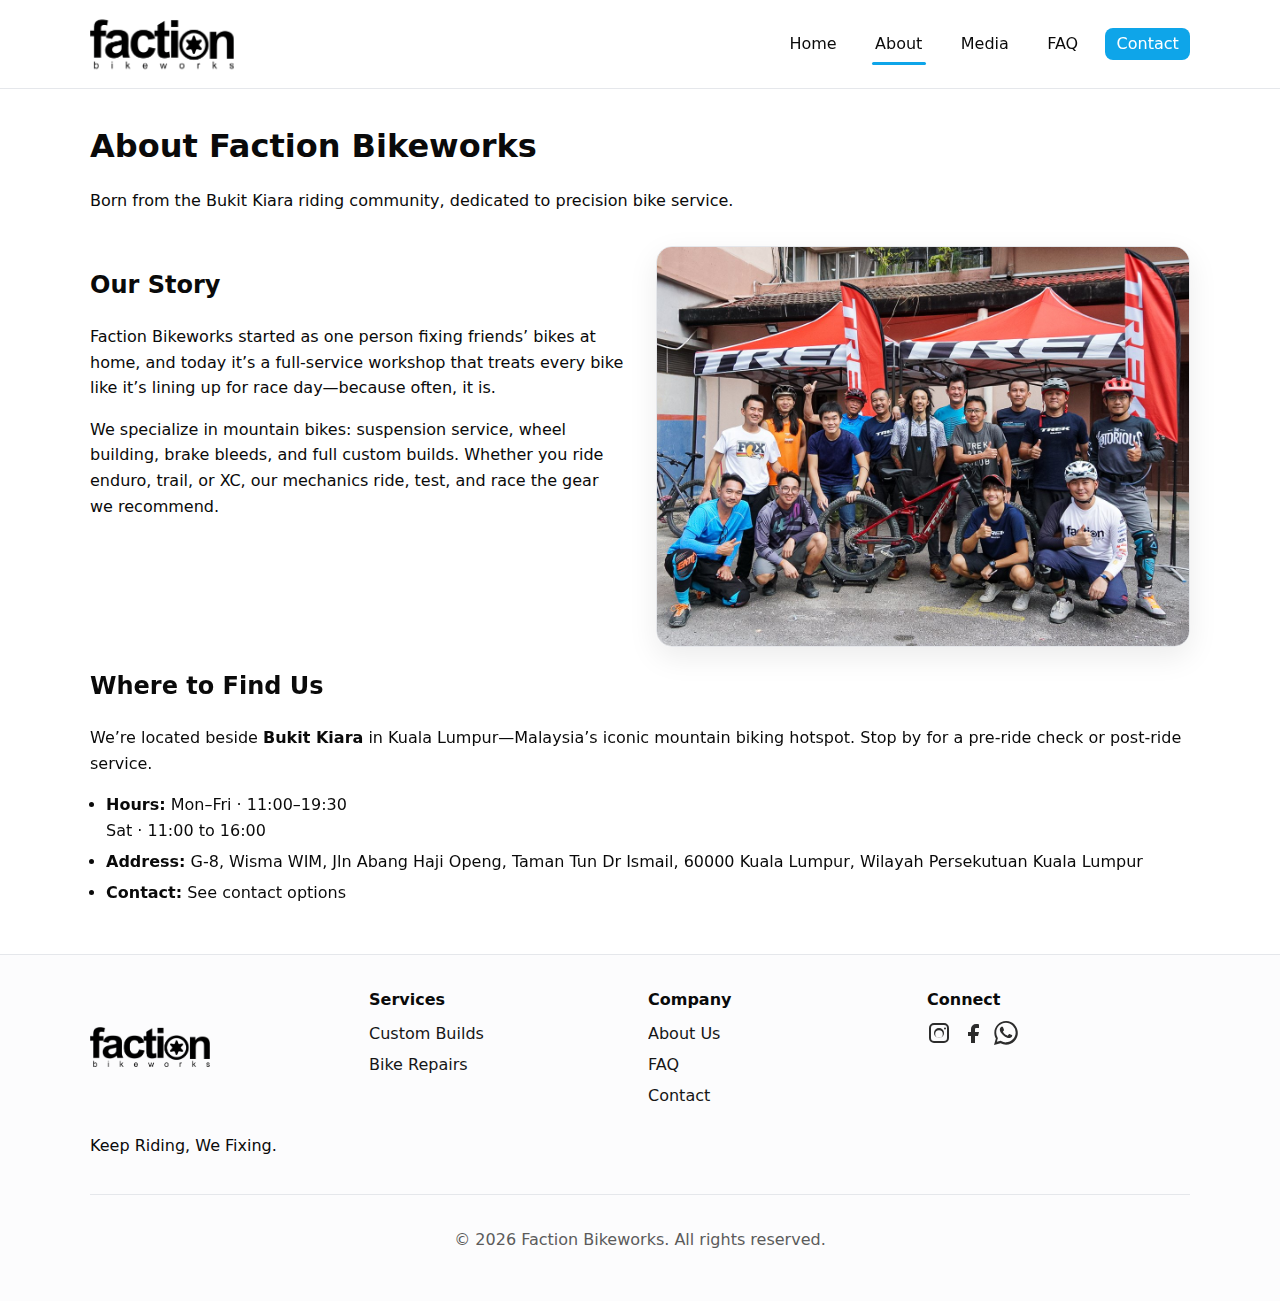
<file: about.html>
<!DOCTYPE html>
<html lang="en">
<head>
    <meta charset="utf-8">
    <meta name="viewport" content="width=device-width, initial-scale=1">
    <title>About | Faction Bikeworks</title>
    <meta name="description" content="About Faction Bikeworks in Bukit Kiara, Kuala Lumpur. Our story, values, and rider-first service philosophy.">
    <link rel="canonical" href="/about.html">
    <link rel="stylesheet" href="assets/css/style.css">
    <link rel="icon" href="faction_logo_tab.png" type="image/png">
</head>
<body>
    <a class="skip-link" href="#main">Skip to content</a>
    <header class="site-header">
        <div class="container nav">
            <a class="brand" href="index.html" aria-label="Faction Bikeworks">
                <img class="logo light-only" src="faction_logo_dark.png" alt="">
                <img class="logo dark-only" src="faction_logo_light.png" alt="">
            </a>
            <nav aria-label="Primary navigation">
                <button class="nav-toggle" aria-expanded="false" aria-controls="nav-menu">Menu</button>
                <ul id="nav-menu" class="nav-menu">
                    <li><a href="index.html">Home</a></li>
                    <li><a class="active" href="about.html">About</a></li>
                    <li><a href="gallery.html">Media</a></li>
                    <li><a href="faq.html">FAQ</a></li>
                    <li><a class="cta" href="contact.html">Contact</a></li>
                </ul>
            </nav>
        </div>
    </header>

    <main id="main" class="container">
        <section class="page-hero reveal">
            <h1>About Faction Bikeworks</h1>
            <p>Born from the Bukit Kiara riding community, dedicated to precision bike service.</p>
        </section>

        <section class="grid-2 gap-xl reveal">
            <div>
                <h2>Our Story</h2>
                <p></p>Faction Bikeworks started as one person fixing friends’ bikes at home, and today it’s a full‑service workshop that treats every bike like it’s lining up for race day—because often, it is.</p>
                <p>We specialize in mountain bikes: suspension service, wheel building, brake bleeds, and full custom builds. Whether you ride enduro, trail, or XC, our mechanics ride, test, and race the gear we recommend.</p>
            </div>
            <div class="card glass">
                <img src="images/image1.jpg" alt="Mechanic tuning a mountain bike drivetrain">
            </div>
        </section>

        <section class="reveal">
            <h2>Where to Find Us</h2>
            <p>We’re located beside <strong>Bukit Kiara</strong> in Kuala Lumpur—Malaysia’s iconic mountain biking hotspot. Stop by for a pre-ride check or post-ride service.</p>
            <ul class="info-list">
                <li><strong>Hours:</strong> Mon–Fri · 11:00–19:30<br>Sat · 11:00 to 16:00</li>
                <li><strong>Address:</strong> G-8, Wisma WIM, Jln Abang Haji Openg, Taman Tun Dr Ismail, 60000 Kuala Lumpur, Wilayah Persekutuan Kuala Lumpur</li>
                <li><strong>Contact:</strong> <a href="contact.html">See contact options</a></li>
            </ul>
        </section>
    </main>

    <footer class="footer">
        <div class="container">
            <div class="footer-content">
                <div class="footer-brand">
                    <img src="faction_logo_dark.png" alt="Faction Bikeworks Logo" class="footer-logo light-only">
                    <img src="faction_logo_light.png" alt="Faction Bikeworks Logo" class="footer-logo dark-only">
                    <p>Keep Riding, We Fixing.</p>
                </div>
                <div class="footer-section">
                    <h4>Services</h4>
                    <ul>
                        <li><a href="contact.html#booking">Custom Builds</a></li>
                        <li><a href="contact.html#booking">Bike Repairs</a></li>
                    </ul>
                </div>
                <div class="footer-section">
                    <h4>Company</h4>
                    <ul>
                        <li><a href="about.html">About Us</a></li>
                        <li><a href="faq.html">FAQ</a></li>
                        <li><a href="contact.html">Contact</a></li>
                    </ul>
                </div>
                <div class="footer-section">
                    <h4>Connect</h4>
                    <div class="footer-social">
                        <a aria-label="Instagram" href="https://www.instagram.com/faction.my" target="_blank" rel="noopener" class="icon">
                            <svg viewBox="0 0 24 24" aria-hidden="true"><path d="M7 2h10a5 5 0 0 1 5 5v10a5 5 0 0 1-5 5H7a5 5 0 0 1-5-5V7a5 5 0 0 1 5-5zm0 2a3 3 0 0 0-3 3v10a3 3 0 0 0 3 3h10a3 3 0 0 0 3-3V7a3 3 0 0 0-3-3H7zm5 3a5 5 0 1 1 0 10 5 5 0 0 1 0-10zm0 2.2A2.8 2.8 0 1 0 12 16.8 2.8 2.8 0 0 0 12 9.2zM18 6.5a1 1 0 1 1 0 2 1 1 0 0 1 0-2z"/></svg>
                        </a>
                        <a aria-label="Facebook" href="https://www.facebook.com/faction.my/" target="_blank" rel="noopener" class="icon">
                            <svg viewBox="0 0 24 24" aria-hidden="true"><path d="M13 3h4a1 1 0 0 1 1 1v3h-3a1 1 0 0 0-1 1v3h4l-1 4h-3v7h-4v-7H7v-4h3V8a5 5 0 0 1 5-5z"/></svg>
                        </a>
                        <a aria-label="WhatsApp" href="http://wa.me/601133321767" target="_blank" rel="noopener" class="icon">
                            <svg viewBox="0 0 24 24" aria-hidden="true"><path d="M20.52 3.48A11.74 11.74 0 0 0 12.06 0C5.55 0 .33 5.22.33 11.73c0 2.07.54 4.08 1.56 5.87L0 24l6.58-1.72a11.7 11.7 0 0 0 5.48 1.4h.01c6.51 0 11.73-5.22 11.73-11.73 0-3.14-1.22-6.09-3.28-8.15zM12.06 21.4h-.01a9.7 9.7 0 0 1-4.95-1.36l-.35-.2-3.9 1.02 1.04-3.8-.22-.39a9.74 9.74 0 0 1-1.46-5.14c0-5.36 4.36-9.72 9.73-9.72 2.6 0 5.04 1.02 6.87 2.86a9.64 9.64 0 0 1 2.85 6.86c0 5.36-4.36 9.72-9.7 9.72zm5.61-7.29c-.31-.16-1.83-.9-2.12-1-.28-.1-.49-.16-.7.16-.2.31-.8 1-.98 1.2-.18.2-.36.22-.67.08-.31-.16-1.3-.48-2.47-1.53-.9-.8-1.5-1.8-1.68-2.1-.18-.31-.02-.48.13-.64.14-.14.31-.36.47-.54.16-.18.2-.31.31-.52.1-.2.05-.39-.02-.54-.08-.16-.7-1.68-.96-2.31-.25-.6-.5-.52-.7-.53h-.6c-.2 0-.52.08-.8.39-.28.31-1.05 1.02-1.05 2.48s1.08 2.87 1.23 3.07c.16.2 2.13 3.23 5.16 4.52.72.31 1.28.5 1.72.64.72.23 1.38.2 1.9.12.58-.09 1.83-.75 2.1-1.48.26-.73.26-1.35.18-1.48-.08-.13-.28-.2-.59-.36z"/></svg>
                        </a>
                    </div>
                </div>
            </div>
            <div class="footer-bottom">
                <p>© <span id="year"></span> Faction Bikeworks. All rights reserved.</p>
            </div>
        </div>
    </footer>

    <button class="back-to-top" id="backToTop" aria-label="Back to top">↑</button>
    <script src="assets/js/main.js" defer></script>
    
</body>
</html>
</file>
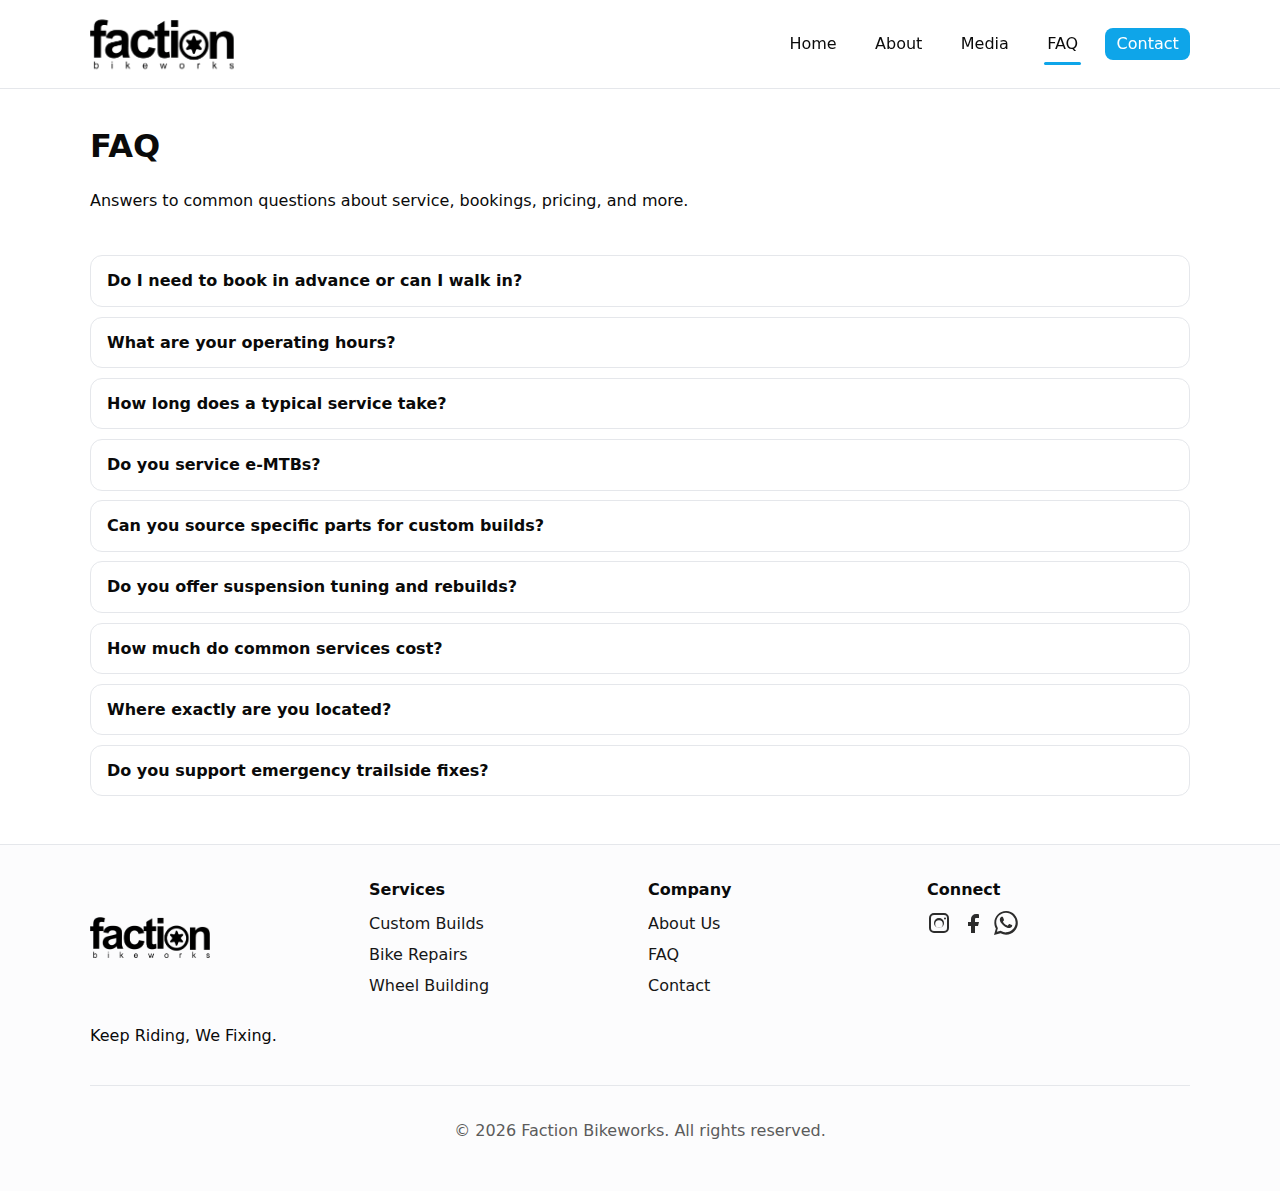
<file: faq.html>
<!DOCTYPE html>
<html lang="en">
<head>
    <meta charset="utf-8">
    <meta name="viewport" content="width=device-width, initial-scale=1">
    <title>FAQ | Faction Bikeworks</title>
    <meta name="description" content="Frequently asked questions about Faction Bikeworks services, bookings, pricing, and location.">
    <link rel="canonical" href="/faq.html">
    <link rel="stylesheet" href="assets/css/style.css">
    <link rel="icon" href="faction_logo_tab.png" type="image/png">
</head>
<body>
    <a class="skip-link" href="#main">Skip to content</a>
    <header class="site-header">
        <div class="container nav">
            <a class="brand" href="index.html" aria-label="Faction Bikeworks">
                <img class="logo light-only" src="faction_logo_dark.png" alt="">
                <img class="logo dark-only" src="faction_logo_light.png" alt="">
            </a>
            <nav aria-label="Primary navigation">
                <button class="nav-toggle" aria-expanded="false" aria-controls="nav-menu">Menu</button>
                <ul id="nav-menu" class="nav-menu">
                    <li><a href="index.html">Home</a></li>
                    <li><a href="about.html">About</a></li>
                    <li><a href="gallery.html">Media</a></li>
                    <li><a class="active" href="faq.html">FAQ</a></li>
                    <li><a class="cta" href="contact.html">Contact</a></li>
                </ul>
            </nav>
        </div>
    </header>

    <main id="main" class="container">
        <section class="page-hero reveal">
            <h1>FAQ</h1>
            <p>Answers to common questions about service, bookings, pricing, and more.</p>
        </section>

        <section class="faq reveal">
            <details>
                <summary>Do I need to book in advance or can I walk in?</summary>
                <div class="answer">
                    <p>Give us a call or just drop by! While walk-ins are cool, booking ahead speeds things up.</p>
                </div>
            </details>
            <details>
                <summary>What are your operating hours?</summary>
                <div class="answer">
                    <p>We’re open Monday to Saturday, 11:00–19:30. Closed on Sunday.</p>
                </div>
            </details>
            <details>
                <summary>How long does a typical service take?</summary>
                <div class="answer">
                    <p>Same-day service is available for minor tuning and repairs; for major services, completion times depend on availability and parts, and the mechanic will inform the customer accordingly.</p>
                </div>
            </details>
            <details>
                <summary>Do you service e-MTBs?</summary>
                <div class="answer">
                    <p>Yes. We handle drivetrain, brakes, suspension, and wheels for e-MTBs. For motor or battery issues, we’ll coordinate with the brand’s authorized service center.</p>
                </div>
            </details>
            <details>
                <summary>Can you source specific parts for custom builds?</summary>
                <div class="answer">
                    <p>Absolutely. Share your goals and budget, and we’ll recommend and source compatible components—from frames and forks to drivetrains and wheels.</p>
                </div>
            </details>
            <details>
                <summary>Do you offer suspension tuning and rebuilds?</summary>
                <div class="answer">
                    <p>We perform air can and lowers service for forks and shocks using OEM seals and fluids, and can also tune sag, rebound, and compression for your weight and terrain; for full rebuilds, we send the components to the respective authorized service centers.</p>
                </div>
            </details>
            <details>
                <summary>How much do common services cost?</summary>
                <div class="answer">
                    <p>Pricing varies depending on the bike and parts, with the mechanic informing the customer and notifying them in advance if extra parts are needed.</p>
                </div>
            </details>
            <details>
                <summary>Where exactly are you located?</summary>
                <div class="answer">
                    <p>We’re beside the Bukit Kiara trail network in Kuala Lumpur. See the embedded map on the <a href="contact.html">Contact</a> page for directions.</p>
                </div>
            </details>
            <details>
                <summary>Do you support emergency trailside fixes?</summary>
                <div class="answer">
                    <p>Yes—drop in during operating hours and we’ll do our best to get you rolling quickly with safety-first checks.</p>
                </div>
            </details>
        </section>
    </main>

    <footer class="footer">
        <div class="container">
            <div class="footer-content">
                <div class="footer-brand">
                    <img src="faction_logo_dark.png" alt="Faction Bikeworks Logo" class="footer-logo light-only">
                    <img src="faction_logo_light.png" alt="Faction Bikeworks Logo" class="footer-logo dark-only">
                    <p>Keep Riding, We Fixing.</p>
                </div>
                <div class="footer-section">
                    <h4>Services</h4>
                    <ul>
                        <li><a href="contact.html#booking">Custom Builds</a></li>
                        <li><a href="contact.html#booking">Bike Repairs</a></li>
                        <li><a href="contact.html#booking">Wheel Building</a></li>
                    </ul>
                </div>
                <div class="footer-section">
                    <h4>Company</h4>
                    <ul>
                        <li><a href="about.html">About Us</a></li>
                        <li><a href="faq.html">FAQ</a></li>
                        <li><a href="contact.html">Contact</a></li>
                    </ul>
                </div>
                <div class="footer-section">
                    <h4>Connect</h4>
                    <div class="footer-social">
                        <a aria-label="Instagram" href="https://www.instagram.com/faction.my" target="_blank" rel="noopener" class="icon">
                            <svg viewBox="0 0 24 24" aria-hidden="true"><path d="M7 2h10a5 5 0 0 1 5 5v10a5 5 0 0 1-5 5H7a5 5 0 0 1-5-5V7a5 5 0 0 1 5-5zm0 2a3 3 0 0 0-3 3v10a3 3 0 0 0 3 3h10a3 3 0 0 0 3-3V7a3 3 0 0 0-3-3H7zm5 3a5 5 0 1 1 0 10 5 5 0 0 1 0-10zm0 2.2A2.8 2.8 0 1 0 12 16.8 2.8 2.8 0 0 0 12 9.2zM18 6.5a1 1 0 1 1 0 2 1 1 0 0 1 0-2z"/></svg>
                        </a>
                        <a aria-label="Facebook" href="https://www.facebook.com/faction.my/" target="_blank" rel="noopener" class="icon">
                            <svg viewBox="0 0 24 24" aria-hidden="true"><path d="M13 3h4a1 1 0 0 1 1 1v3h-3a1 1 0 0 0-1 1v3h4l-1 4h-3v7h-4v-7H7v-4h3V8a5 5 0 0 1 5-5z"/></svg>
                        </a>
                        <a aria-label="WhatsApp" href="http://wa.me/601133321767" target="_blank" rel="noopener" class="icon">
                            <svg viewBox="0 0 24 24" aria-hidden="true"><path d="M20.52 3.48A11.74 11.74 0 0 0 12.06 0C5.55 0 .33 5.22.33 11.73c0 2.07.54 4.08 1.56 5.87L0 24l6.58-1.72a11.7 11.7 0 0 0 5.48 1.4h.01c6.51 0 11.73-5.22 11.73-11.73 0-3.14-1.22-6.09-3.28-8.15zM12.06 21.4h-.01a9.7 9.7 0 0 1-4.95-1.36l-.35-.2-3.9 1.02 1.04-3.8-.22-.39a9.74 9.74 0 0 1-1.46-5.14c0-5.36 4.36-9.72 9.73-9.72 2.6 0 5.04 1.02 6.87 2.86a9.64 9.64 0 0 1 2.85 6.86c0 5.36-4.36 9.72-9.7 9.72zm5.61-7.29c-.31-.16-1.83-.9-2.12-1-.28-.1-.49-.16-.7.16-.2.31-.8 1-.98 1.2-.18.2-.36.22-.67.08-.31-.16-1.3-.48-2.47-1.53-.9-.8-1.5-1.8-1.68-2.1-.18-.31-.02-.48.13-.64.14-.14.31-.36.47-.54.16-.18.2-.31.31-.52.1-.2.05-.39-.02-.54-.08-.16-.7-1.68-.96-2.31-.25-.6-.5-.52-.7-.53h-.6c-.2 0-.52.08-.8.39-.28.31-1.05 1.02-1.05 2.48s1.08 2.87 1.23 3.07c.16.2 2.13 3.23 5.16 4.52.72.31 1.28.5 1.72.64.72.23 1.38.2 1.9.12.58-.09 1.83-.75 2.1-1.48.26-.73.26-1.35.18-1.48-.08-.13-.28-.2-.59-.36z"/></svg>
                        </a>
                    </div>
                </div>
            </div>
            <div class="footer-bottom">
                <p>© <span id="year"></span> Faction Bikeworks. All rights reserved.</p>
            </div>
        </div>
    </footer>

    <button class="back-to-top" id="backToTop" aria-label="Back to top">↑</button>

    <script src="assets/js/main.js" defer></script>
    
</body>
</html>
</file>
<file: assets/css/style.css>
/* Base: CSS variables with system theme */
:root {
  --bg: #ffffff;
  --text: #0a0a0a;
  --muted: #5b5b5b;
  --brand: #0ea5e9; /* sky-500 */
  --brand-ink: #0b78a6;
  --surface: #f6f7f9;
  --card: #ffffff;
  --border: #e5e7eb;
  --shadow: 0 10px 30px rgba(0,0,0,.08);
}
@media (prefers-color-scheme: dark) {
  :root {
    --bg: #0b0d10;
    --text: #e8eaed;
    --muted: #98a2b3;
    --brand: #38bdf8;
    --brand-ink: #0ea5e9;
    --surface: #0f141a;
    --card: #11161c;
    --border: #1f2937;
    --shadow: 0 10px 30px rgba(0,0,0,.4);
  }
}

/* Resets */
* { box-sizing: border-box; }
html, body { height: 100%; }
body {
  margin: 0;
  font-family: ui-sans-serif, system-ui, -apple-system, Segoe UI, Roboto, "Helvetica Neue", Arial, "Apple Color Emoji", "Segoe UI Emoji";
  background: var(--bg);
  color: var(--text);
  line-height: 1.6;
  -webkit-font-smoothing: antialiased;
  text-rendering: optimizeLegibility;
}
img { max-width: 100%; height: auto; display: block; }
a { color: inherit; text-decoration: none; }

.container { width: min(1100px, 90%); margin: 0 auto; }
.skip-link { position: absolute; left: -9999px; }
.skip-link:focus { left: 1rem; top: 1rem; background: var(--brand); color: #fff; padding: .5rem .75rem; border-radius: .5rem; }

/* Header */
.site-header { position: sticky; top: 0; z-index: 50; background: color-mix(in oklab, var(--bg) 92%, transparent); backdrop-filter: blur(8px); border-bottom: 1px solid var(--border); }
.nav { display: flex; align-items: center; justify-content: space-between; padding: .75rem 0; position: relative; }
.brand { display: inline-flex; align-items: center; gap: .5rem; font-weight: 700; }
.brand.small span { font-size: .95rem; }
.logo { width: 36px; height: 36px; object-fit: contain; }
/* Larger logos in header and footer for better brand presence */
.site-header .logo { width: 56px; height: 56px; transform: scale(2.25); transform-origin: left center; }
@media (min-width: 900px) { .site-header .logo { width: 64px; height: 64px; transform: scale(2.25); } }
.site-footer .logo { width: 96px; height: 96px; }
.site-footer .brand { padding: 0; margin: 0; line-height: 0; gap: 0; }
.dark-only { display: none; }
@media (prefers-color-scheme: dark) { .light-only { display: none; } .dark-only { display: inline-block; } }

.nav-menu { display: flex; align-items: center; gap: 1rem; list-style: none; margin: 0; padding: 0; position: relative; }
.nav-menu a { position: relative; padding: .4rem .7rem; border-radius: .5rem; }
.nav-menu a:hover { background: var(--surface); }
/* Blue underline for active page */
.nav-menu a.active::after { content: ""; position: absolute; left: .5rem; right: .5rem; bottom: -8px; height: 3px; border-radius: 3px; background: var(--brand); display: none; }
/* Moving underline */
.nav-underline { position: absolute; bottom: -8px; height: 3px; border-radius: 3px; background: var(--brand); transition: left .18s ease, width .18s ease; pointer-events: none; z-index: 2; }
@media (max-width: 760px) { .nav-underline { display: none; } }
.nav-menu .cta { background: var(--brand); color: #fff; }
.nav-menu .cta:hover { background: var(--brand-ink); }

.nav-toggle { display: none; }
@media (max-width: 760px) {
  .nav-toggle { display: inline-flex; align-items: center; gap: .5rem; padding: .5rem .75rem; border: 1px solid var(--border); border-radius: .5rem; background: var(--card); }
  .nav-menu { position: absolute; right: 5%; top: 64px; flex-direction: column; background: var(--card); border: 1px solid var(--border); padding: .75rem; border-radius: .75rem; box-shadow: var(--shadow); display: none; }
  .nav-menu.open { display: flex; }
}

/* Hero */
.hero { position: relative; overflow: hidden; background: var(--bg); min-height: 100vh; display: grid; align-items: center; }
.hero-bg { position: absolute; inset: 0; }
.hero-bg img { position: absolute; inset: 0; width: 100%; height: 100%; object-fit: cover; transform: scale(1.03); filter: saturate(1.05) contrast(1.05); }
.hero-overlay { position: absolute; inset: 0; background: linear-gradient(to bottom, rgba(0,0,0,.6), rgba(0,0,0,.35)); }
.hero-inner { position: relative; display: grid; place-items: center; padding: 6rem 0 6rem; text-align: center; }
.hero-copy { max-width: 800px; }
.hero-copy h1 { color: #fff; text-shadow: 0 2px 18px rgba(0,0,0,.35); font-size: clamp(2.2rem, 1.6rem + 3vw, 3.4rem); line-height: 1.05; margin: 0 0 1rem 0; letter-spacing: -0.02em; }
.hero-copy p { color: #fff; opacity: 1; text-shadow: 0 2px 12px rgba(0,0,0,.35); font-size: clamp(1rem, .9rem + .5vw, 1.2rem); }
.hero-actions { display: flex; justify-content: center; flex-wrap: wrap; gap: .8rem; margin-top: 1.25rem; }
.button { display: inline-block; padding: .7rem 1rem; border-radius: .65rem; border: 1px solid var(--border); background: var(--card); position: relative; overflow: hidden; transition: transform .15s ease, box-shadow .2s ease, background .2s ease, border-color .2s ease; }
.button.primary { background: var(--brand); border-color: var(--brand); color: #fff; }
.button.ghost { background: transparent; }
.button:hover { transform: translateY(-2px); box-shadow: 0 8px 20px rgba(0,0,0,.12); }
.button:active { transform: translateY(0); box-shadow: 0 4px 10px rgba(0,0,0,.08); }
.button:focus-visible { outline: 3px solid color-mix(in oklab, var(--brand) 50%, transparent); outline-offset: 2px; }
/* Stronger styling within hero */
.hero .button:hover { box-shadow: 0 10px 24px rgba(0,0,0,.22); }

/* Ripple effect */
.button .ripple { position: absolute; border-radius: 50%; transform: scale(0); animation: ripple .6s ease-out; background: rgba(255,255,255,.5); pointer-events: none; mix-blend-mode: overlay; }
@keyframes ripple { to { transform: scale(6); opacity: 0; } }

.card { border: 1px solid var(--border); border-radius: 1rem; overflow: hidden; background: var(--card); box-shadow: var(--shadow); }
.glass { background: linear-gradient(180deg, color-mix(in oklab, var(--card) 80%, transparent) 0%, transparent 100%); backdrop-filter: blur(6px); }
/* removed hero-bg after switching to full-bleed background */

@media (max-width: 960px) { .hero-inner { padding: 5rem 0 4rem; } }

/* Sections */
.features { padding: 2rem 0 3rem; }
.grid-3 { display: grid; grid-template-columns: repeat(3, 1fr); gap: 1rem; }
.grid-2 { display: grid; grid-template-columns: repeat(2, 1fr); gap: 1rem; }
.gap-xl { gap: 2rem; }
.feature-card { border: 1px solid var(--border); border-radius: .75rem; background: var(--card); overflow: hidden; box-shadow: var(--shadow); }
.feature-media { width: 100%; height: 180px; overflow: hidden; background: var(--surface); }
.feature-media img { width: 100%; height: 100%; object-fit: cover; display: block; }
.feature-content { padding: 1rem; }

@media (max-width: 900px) { .grid-3 { grid-template-columns: 1fr; } .grid-2 { grid-template-columns: 1fr; } }

.cta-section { background: linear-gradient(180deg, color-mix(in oklab, var(--brand) 10%, transparent), transparent); padding: 2.5rem 0; }
.cta-inner { display: grid; gap: .5rem; place-items: center; text-align: center; }

/* Footer */
.site-footer { border-top: 1px solid var(--border); margin-top: 3rem; padding: 2rem 0; }
.footer-grid { display: grid; grid-template-columns: 2fr 1fr 1fr; gap: 1rem; }
.social { display: flex; gap: .75rem; }
.social.large .icon svg { width: 32px; height: 32px; }
.icon svg { width: 24px; height: 24px; fill: currentColor; opacity: .9; }
.icon:hover { color: var(--brand); }
.muted { color: var(--muted); }
.small { font-size: .9rem; }

/* Page hero */
.page-hero { padding: 2rem 0 1rem; }
.page-hero h1 { margin: 0 0 .25rem 0; }

/* FAQ */
.faq details { border: 1px solid var(--border); border-radius: .75rem; background: var(--card); padding: .75rem 1rem; margin: .6rem 0; }
.faq summary { cursor: pointer; font-weight: 700; list-style: none; }
.faq summary::-webkit-details-marker { display: none; }
.faq .answer { color: var(--muted); margin-top: .5rem; }

/* Info */
.info-list { padding-left: 1rem; }
.info-list li { margin: .35rem 0; }

/* Forms */
.contact-form { display: grid; gap: .8rem; }
.field { display: grid; gap: .25rem; }
label { font-weight: 600; }
input, textarea { font: inherit; color: inherit; background: var(--card); border: 1px solid var(--border); border-radius: .6rem; padding: .6rem .7rem; }
input:focus, textarea:focus { outline: 2px solid color-mix(in oklab, var(--brand) 50%, transparent); outline-offset: 2px; }
.error { color: #ef4444; font-size: .85rem; min-height: 1.2em; }

/* Gallery */
.gallery-grid { display: grid; grid-template-columns: repeat(3, 1fr); gap: .75rem; }
.gallery-item { border-radius: .75rem; overflow: clip; border: 1px solid var(--border); background: var(--card); box-shadow: var(--shadow); }
.gallery-item img { width: 100%; height: 260px; object-fit: cover; transition: transform .4s ease; }
.gallery-item:hover img { transform: scale(1.04); }
.gallery-item figcaption { padding: .5rem .75rem; color: var(--muted); }
@media (max-width: 960px) { .gallery-grid { grid-template-columns: 1fr 1fr; } }
@media (max-width: 640px) { .gallery-grid { grid-template-columns: 1fr; } }

.lightbox { position: fixed; inset: 0; background: color-mix(in oklab, #000 65%, transparent); display: grid; place-items: center; padding: 2rem; z-index: 9999; }
.lightbox[hidden] { display: none !important; }
.lightbox img { max-width: min(1100px, 95vw); max-height: 80vh; border-radius: .75rem; }
.lightbox-close { position: fixed; top: 1rem; right: 1rem; font-size: 2rem; line-height: 1; background: var(--card); border: 1px solid var(--border); border-radius: .5rem; padding: .25rem .5rem; }

/* Reveal on scroll */
.reveal { opacity: 0; transform: translateY(12px); transition: opacity .6s ease, transform .6s ease; }
.reveal.visible { opacity: 1; transform: translateY(0); }

/* New Footer */
.footer { border-top: 1px solid var(--border); margin-top: 3rem; padding: 2rem 0; background: color-mix(in oklab, var(--surface) 35%, transparent); }
.footer-content { display: grid; grid-template-columns: repeat(4, 1fr); gap: 1rem; align-items: start; }
.footer-brand { display: grid; gap: .6rem; }
.footer-logo { width: 120px; height: 120px; object-fit: contain; }
.footer-section h4 { margin: 0 0 .5rem 0; }
.footer-section ul { list-style: none; padding: 0; margin: 0; display: grid; gap: .35rem; }
.footer-section a { color: inherit; opacity: .95; }
.footer-section a:hover { color: var(--brand); }
.footer-social { display: flex; gap: .6rem; }
.footer-bottom { border-top: 1px solid var(--border); margin-top: 1.25rem; padding-top: 1rem; text-align: center; color: var(--muted); }
@media (max-width: 900px) { .footer-content { grid-template-columns: 1fr 1fr; } .footer-logo { width: 96px; height: 96px; } }
@media (max-width: 600px) { .footer-content { grid-template-columns: 1fr; } }

/* Back to Top */
.back-to-top { position: fixed; right: 1rem; bottom: 1rem; width: 44px; height: 44px; border-radius: 999px; border: 1px solid var(--border); background: var(--card); color: inherit; box-shadow: var(--shadow); display: none; align-items: center; justify-content: center; font-size: 1.1rem; z-index: 500; }
.back-to-top.show { display: inline-flex; }
.back-to-top:hover { background: var(--surface); }

/* Revamped Home Sections */
.section-title { text-align: center; margin: 0 0 .4rem 0; font-size: clamp(1.6rem, 1.2rem + 2vw, 2.2rem); }
.section-subtitle { text-align: center; color: var(--muted); margin: 0 auto 1.2rem auto; max-width: 720px; }

.services { padding: 2rem 0 2.5rem; }
.services-grid { display: grid; grid-template-columns: repeat(3, 1fr); gap: 1rem; align-items: stretch; }
.service-card { border: 1px solid var(--border); border-radius: .75rem; overflow: hidden; background: var(--card); box-shadow: var(--shadow); display: flex; flex-direction: column; height: 100%; }
.service-media img { width: 100%; height: 200px; object-fit: cover; display: block; }
.service-content { padding: 1rem; display: flex; flex-direction: column; gap: .4rem; flex: 1; }
.service-link { color: var(--brand); font-weight: 600; margin-top: auto; }
.service-link:hover { color: var(--brand-ink); }
@media (max-width: 900px) { .services-grid { grid-template-columns: 1fr; } .service-media img { height: 180px; } }

.stats { padding: 1.5rem 0; background: linear-gradient(180deg, color-mix(in oklab, var(--brand) 8%, transparent), transparent); }
.stats-grid { display: grid; grid-template-columns: repeat(4, 1fr); gap: .75rem; }
.stat { border: 1px solid var(--border); border-radius: .75rem; background: var(--card); padding: 1rem; text-align: center; }
.stat-number { display: block; font-size: clamp(1.4rem, 1rem + 2vw, 2rem); font-weight: 800; }
.stat-label { display: block; color: var(--muted); }
@media (max-width: 900px) { .stats-grid { grid-template-columns: 1fr 1fr; } }
@media (max-width: 600px) { .stats-grid { grid-template-columns: 1fr; } }

.process { padding: 2rem 0; }
.process-steps { display: grid; grid-template-columns: repeat(3, 1fr); gap: 1rem; }
.step { border: 1px solid var(--border); border-radius: .75rem; background: var(--card); padding: 1rem; }
.step-num { width: 36px; height: 36px; border-radius: 999px; display: grid; place-items: center; background: var(--brand); color: #fff; font-weight: 800; margin-bottom: .5rem; }
@media (max-width: 900px) { .process-steps { grid-template-columns: 1fr; } }

.testimonials { padding: 2rem 0 2.5rem; }
/* New Reviews scroller layout */
.testimonials-grid { display: block; }
.rv-scroller { position: relative; display: grid; grid-auto-flow: column; gap: 0; overflow: hidden; padding-bottom: .25rem; }
.rv-scroller::-webkit-scrollbar { display: none; }
.rv-track { display: grid; grid-auto-flow: column; grid-auto-columns: min(360px, 90%); gap: 16px; will-change: transform; }
@media (max-width: 900px) { .rv-track { grid-auto-columns: 88%; } }
@media (max-width: 900px) { .rv-scroller { grid-auto-columns: 88%; } }

/* Reviews carousel */
/* Modern review card */
.rv-card { display: grid; gap: .6rem; padding: 1rem; border-radius: .75rem; border: 1px solid var(--border); background: var(--card); box-shadow: var(--shadow); scroll-snap-align: start; }
.rv-head { display: grid; grid-template-columns: auto 1fr; gap: .6rem; align-items: center; }
.rv-avatar { width: 36px; height: 36px; border-radius: 999px; display: grid; place-items: center; font-weight: 800; color: #fff; background: var(--brand); }
.rv-name { color: var(--brand); font-weight: 700; display: block; line-height: 1.2; height: 1.2em; white-space: nowrap; overflow: hidden; text-overflow: ellipsis; }
.rv-meta { display: grid; gap: .15rem; align-content: start; }
.stars { display: flex; gap: 2px; font-size: .9rem; color: #94a3b8; }
.star.on { color: #f59e0b; }
.rv-text { color: var(--text); opacity: .9; }

/* Fade edges */
/* Fade edges for scroller */
#google-reviews { position: relative; }
#google-reviews::before, #google-reviews::after { content: ""; position: absolute; top: 0; bottom: 0; width: 48px; pointer-events: none; }
#google-reviews::before { left: 0; background: linear-gradient(to right, var(--bg), transparent); }
#google-reviews::after { right: 0; background: linear-gradient(to left, var(--bg), transparent); }

.cta-strong { padding: 2.5rem 0 3rem; background: linear-gradient(180deg, color-mix(in oklab, var(--brand) 14%, transparent), transparent); text-align: center; }
.cta-strong-inner { display: grid; gap: .6rem; place-items: center; }
</file>
